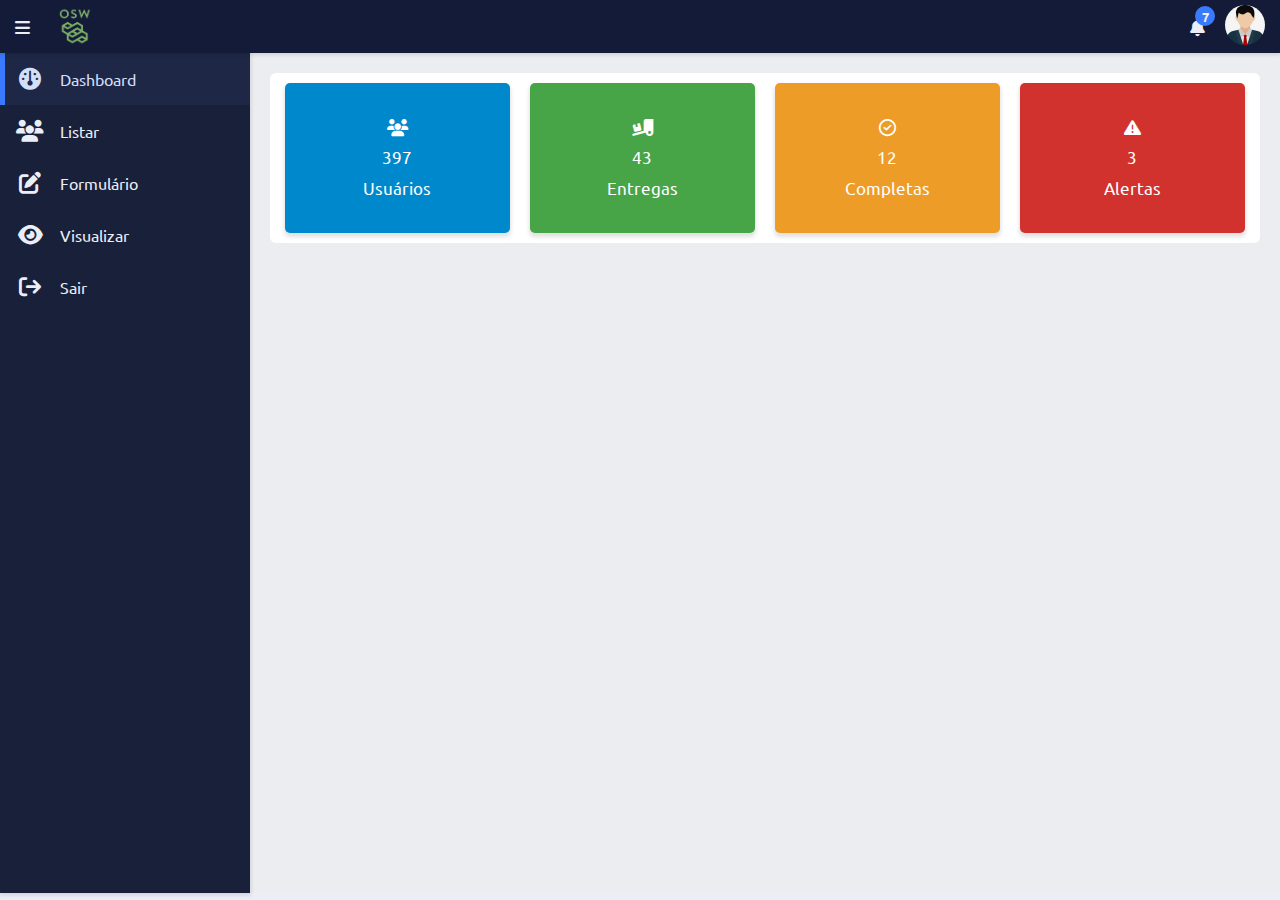
<file: index.html>
<!DOCTYPE html>
<html>
<head>
  <meta charset='utf-8'>
  <meta http-equiv='X-UA-Compatible' content='IE=edge'>
  <link rel="shortcut icon" href="images/favicon.ico"/>
  <link rel="stylesheet" href="https://cdnjs.cloudflare.com/ajax/libs/font-awesome/6.1.2/css/all.min.css"/>
  <title>Adm OliveiraSW</title>
  <meta name='viewport' content='width=device-width, initial-scale=1'>
  <link rel="stylesheet" href="css/custom_adm.css"/>
</head>
<body>
  <nav class="navbar">
    <div class="navbar-content">
      <div class="bars">
        <i class="fa-solid fa-bars"></i>
      </div>
      <img src="images/logo1.png" alt="OSW" class="logo" />
    </div>

    <div class="navbar-content">
      <div class="notification">
        <i class="fa-solid fa-bell"></i>
        <span class="number">7</span>
        <div class="dropdown-menu">
          <div class="dropdown-content">
            <li>
              <img src="images/user.jpg" alt="Usuario" />
              <div class="text">Lorem ipsum dolor sit amet consectetur adipisicing elit.</li>
                <li>
                  <img src="images/user.jpg" alt="Usuario" />
                  <div class="text">Lorem ipsum dolor sit amet consectetur adipisicing elit.</li>
                    <li>
                      <img src="images/user.jpg" alt="Usuario" />
                      <div class="text">Lorem ipsum dolor sit amet consectetur adipisicing elit.</li>
                        <li>
                          <img src="images/user.jpg" alt="Usuario" />
                          <div class="text">Lorem ipsum dolor sit amet consectetur adipisicing elit.</li>
                            <li>
                              <img src="images/user.jpg" alt="Usuario" />
                              <div class="text">Lorem ipsum dolor sit amet consectetur adipisicing elit.</li>
                                <li>
                                  <img src="images/user.jpg" alt="Usuario" />
                                  <div class="text">Lorem ipsum dolor sit amet consectetur adipisicing elit.</li>
                                    <li>
                                      <img src="images/user.jpg" alt="Usuario" />
                                      <div class="text">Lorem ipsum dolor sit amet consectetur adipisicing elit.</li>
          </div>
        </div>
      </div>
      <div class="avatar">
        <img src="images/user.jpg" alt="Usuario" />
        <div class="dropdown-menu setting">
         <div class="item">
          <span class="fa-solid fa-user"></span> Perfil
         </div>
         <div class="item">
          <span class="fa-solid fa-gear"></span> Configuração
         </div>
         <div class="item">
          <span class="fa-solid fa-arrow-right-from-bracket"></span> Sair
         </div>
        </div>
      </div>
    </div>

    

  </nav>

  <!-- Inicio conteudo -->
  <div class="content">
    <!-- Inicio da sidebar -->
    <div class="sidebar">
      <a href="index.html" class="sidebar-nav active"><i class="icon fa-solid fa-gauge"></i><span>Dashboard</span></a>

      <a href="listar.html" class="sidebar-nav"><i class="icon fa-solid fa-users"></i><span>Listar</span></a>

      <a href="formulario.html" class="sidebar-nav"><i class="icon fa-solid fa-edit"></i><span>Formulário</span></a>

      <a href="visualizar.html" class="sidebar-nav"><i class="icon fa-solid fa-eye"></i><span>Visualizar</span></a>

      <a href="login.html" class="sidebar-nav"><i class="icon fa-solid fa-arrow-right-from-bracket"></i><span>Sair</span></a>
    </div>
    <!-- conteudo adm -->
    <div class="wrapper">
      <div class="row">
        <div class="box box-first">
          <span class="fa-solid fa-users"></span>
          <span>397</span>
          <span>Usuários</span>
        </div>
        <div class="box box-second">
          <span class="fa-solid fa-truck-ramp-box"></span>
          <span>43</span>
          <span>Entregas</span>
        </div>
        <div class="box box-third">
          <span class="fa-regular fa-circle-check"></span>
          <span>12</span>
          <span>Completas</span>
        </div>
        <div class="box box-fourth">
          <span class="fa-solid fa-triangle-exclamation"></span>
          <span>3</span>
          <span>Alertas</span>
        </div>
      </div>
    </div>
  </div>

  <script src="js/custom_adm.js"></script>
</body>
</html>
</file>
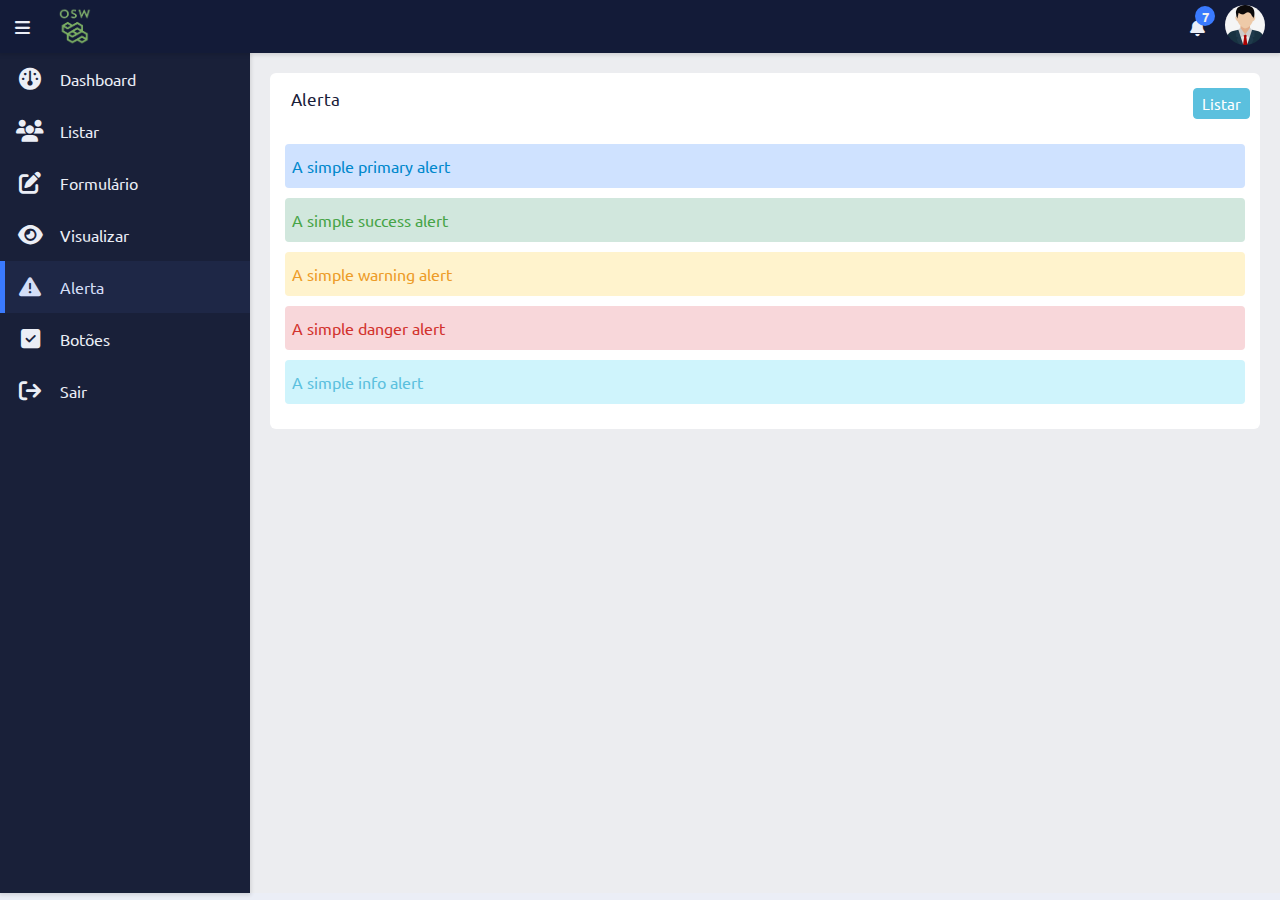
<file: alert.html>
<!DOCTYPE html>
<html>
<head>
  <meta charset='utf-8'>
  <meta http-equiv='X-UA-Compatible' content='IE=edge'>
  <link rel="shortcut icon" href="images/favicon.ico"/>
  <link rel="stylesheet" href="https://cdnjs.cloudflare.com/ajax/libs/font-awesome/6.1.2/css/all.min.css"/>
  <title>Adm OliveiraSW</title>
  <meta name='viewport' content='width=device-width, initial-scale=1'>
  <link rel="stylesheet" href="css/custom_adm.css"/>
</head>
<body>
  <nav class="navbar">
    <div class="navbar-content">
      <div class="bars">
        <i class="fa-solid fa-bars"></i>
      </div>
      <img src="images/logo1.png" alt="OSW" class="logo" />
    </div>

    <div class="navbar-content">
      <div class="notification">
        <i class="fa-solid fa-bell"></i>
        <span class="number">7</span>
        <div class="dropdown-menu">
          <div class="dropdown-content">
            <li>
              <img src="images/user.jpg" alt="Usuario" />
              <div class="text">Lorem ipsum dolor sit amet consectetur adipisicing elit.</li>
                <li>
                  <img src="images/user.jpg" alt="Usuario" />
                  <div class="text">Lorem ipsum dolor sit amet consectetur adipisicing elit.</li>
                    <li>
                      <img src="images/user.jpg" alt="Usuario" />
                      <div class="text">Lorem ipsum dolor sit amet consectetur adipisicing elit.</li>
                        <li>
                          <img src="images/user.jpg" alt="Usuario" />
                          <div class="text">Lorem ipsum dolor sit amet consectetur adipisicing elit.</li>
                            <li>
                              <img src="images/user.jpg" alt="Usuario" />
                              <div class="text">Lorem ipsum dolor sit amet consectetur adipisicing elit.</li>
                                <li>
                                  <img src="images/user.jpg" alt="Usuario" />
                                  <div class="text">Lorem ipsum dolor sit amet consectetur adipisicing elit.</li>
                                    <li>
                                      <img src="images/user.jpg" alt="Usuario" />
                                      <div class="text">Lorem ipsum dolor sit amet consectetur adipisicing elit.</li>
          </div>
        </div>
      </div>
      <div class="avatar">
        <img src="images/user.jpg" alt="Usuario" />
        <div class="dropdown-menu setting">
         <div class="item">
          <span class="fa-solid fa-user"></span> Perfil
         </div>
         <div class="item">
          <span class="fa-solid fa-gear"></span> Configuração
         </div>
         <div class="item">
          <span class="fa-solid fa-arrow-right-from-bracket"></span> Sair
         </div>
        </div>
      </div>
    </div>

    

  </nav>

  <!-- Inicio conteudo -->
  <div class="content">
    <!-- Inicio da sidebar -->
    <div class="sidebar">
      <a href="index.html" class="sidebar-nav"><i class="icon fa-solid fa-gauge"></i><span>Dashboard</span></a>

      <a href="listar.html" class="sidebar-nav"><i class="icon fa-solid fa-users"></i><span>Listar</span></a>

      <a href="formulario.html" class="sidebar-nav"><i class="icon fa-solid fa-edit"></i><span>Formulário</span></a>
      
      <a href="visualizar.html" class="sidebar-nav"><i class="icon fa-solid fa-eye"></i><span>Visualizar</span></a>

      <a href="alert.html" class="sidebar-nav active"><i class="icon fa-solid fa-exclamation-triangle"></i><span>Alerta</span></a>

      <a href="button.html" class="sidebar-nav"><i class="icon fa-solid fa-check-square"></i><span>Botões</span></a>

      <a href="login.html" class="sidebar-nav"><i class="icon fa-solid fa-arrow-right-from-bracket"></i><span>Sair</span></a>
    </div>
   <!-- Conteudo do ADM -->
   <div class="wrapper">
    <div class="row">
        <div class="top-content-adm">
            <span class="title-content">Alerta</span>
            <div class="top-content-adm-right">
                <button type="button" class="btn-info">Listar</button>
            </div>
        </div>

        <div class="content-adm">
           <p class="alert-primary">A simple primary alert</p>
           <p class="alert-success">A simple success alert</p>
           <p class="alert-warning">A simple warning alert</p>
           <p class="alert-danger">A simple danger alert</p>
           <p class="alert-info">A simple info alert</p>
        </div>

    </div>
</div>
</div>

<script src="js/custom_adm.js"></script>
</body>

</html>
</file>
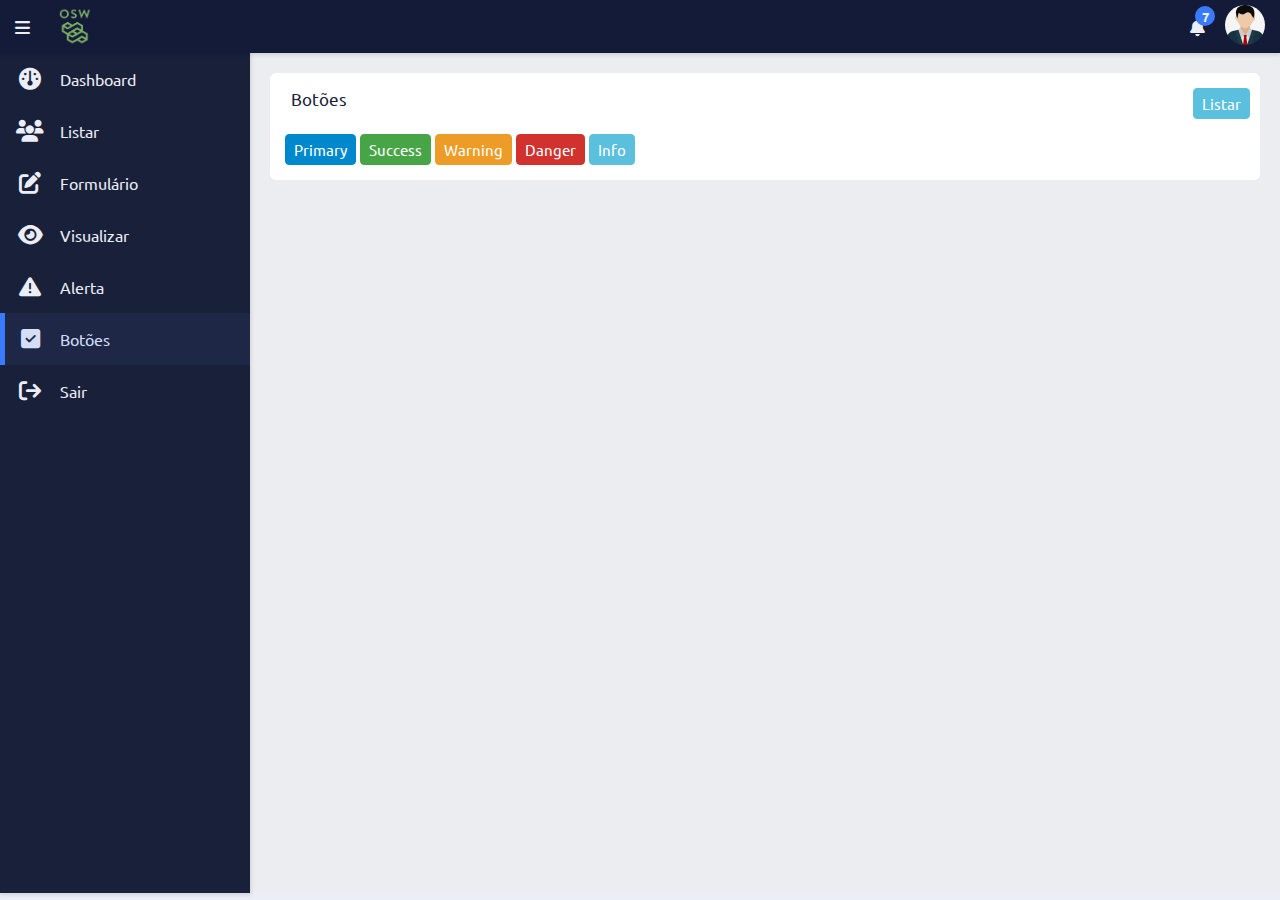
<file: button.html>
<!DOCTYPE html>
<html>
<head>
  <meta charset='utf-8'>
  <meta http-equiv='X-UA-Compatible' content='IE=edge'>
  <link rel="shortcut icon" href="images/favicon.ico"/>
  <link rel="stylesheet" href="https://cdnjs.cloudflare.com/ajax/libs/font-awesome/6.1.2/css/all.min.css"/>
  <title>Adm OliveiraSW</title>
  <meta name='viewport' content='width=device-width, initial-scale=1'>
  <link rel="stylesheet" href="css/custom_adm.css"/>
</head>
<body>
  <nav class="navbar">
    <div class="navbar-content">
      <div class="bars">
        <i class="fa-solid fa-bars"></i>
      </div>
      <img src="images/logo1.png" alt="OSW" class="logo" />
    </div>

    <div class="navbar-content">
      <div class="notification">
        <i class="fa-solid fa-bell"></i>
        <span class="number">7</span>
        <div class="dropdown-menu">
          <div class="dropdown-content">
            <li>
              <img src="images/user.jpg" alt="Usuario" />
              <div class="text">Lorem ipsum dolor sit amet consectetur adipisicing elit.</li>
                <li>
                  <img src="images/user.jpg" alt="Usuario" />
                  <div class="text">Lorem ipsum dolor sit amet consectetur adipisicing elit.</li>
                    <li>
                      <img src="images/user.jpg" alt="Usuario" />
                      <div class="text">Lorem ipsum dolor sit amet consectetur adipisicing elit.</li>
                        <li>
                          <img src="images/user.jpg" alt="Usuario" />
                          <div class="text">Lorem ipsum dolor sit amet consectetur adipisicing elit.</li>
                            <li>
                              <img src="images/user.jpg" alt="Usuario" />
                              <div class="text">Lorem ipsum dolor sit amet consectetur adipisicing elit.</li>
                                <li>
                                  <img src="images/user.jpg" alt="Usuario" />
                                  <div class="text">Lorem ipsum dolor sit amet consectetur adipisicing elit.</li>
                                    <li>
                                      <img src="images/user.jpg" alt="Usuario" />
                                      <div class="text">Lorem ipsum dolor sit amet consectetur adipisicing elit.</li>
          </div>
        </div>
      </div>
      <div class="avatar">
        <img src="images/user.jpg" alt="Usuario" />
        <div class="dropdown-menu setting">
         <div class="item">
          <span class="fa-solid fa-user"></span> Perfil
         </div>
         <div class="item">
          <span class="fa-solid fa-gear"></span> Configuração
         </div>
         <div class="item">
          <span class="fa-solid fa-arrow-right-from-bracket"></span> Sair
         </div>
        </div>
      </div>
    </div>

    

  </nav>

  <!-- Inicio conteudo -->
  <div class="content">
    <!-- Inicio da sidebar -->
    <div class="sidebar">
      <a href="index.html" class="sidebar-nav"><i class="icon fa-solid fa-gauge"></i><span>Dashboard</span></a>

      <a href="listar.html" class="sidebar-nav"><i class="icon fa-solid fa-users"></i><span>Listar</span></a>

      <a href="formulario.html" class="sidebar-nav"><i class="icon fa-solid fa-edit"></i><span>Formulário</span></a>
      
      <a href="visualizar.html" class="sidebar-nav"><i class="icon fa-solid fa-eye"></i><span>Visualizar</span></a>

      <a href="alert.html" class="sidebar-nav"><i class="icon fa-solid fa-exclamation-triangle"></i><span>Alerta</span></a>

      <a href="button.html" class="sidebar-nav active"><i class="icon fa-solid fa-check-square"></i><span>Botões</span></a>

      <a href="login.html" class="sidebar-nav"><i class="icon fa-solid fa-arrow-right-from-bracket"></i><span>Sair</span></a>
    </div>
   <!-- Conteudo do ADM -->
   <div class="wrapper">
    <div class="row">
        <div class="top-content-adm">
            <span class="title-content">Botões</span>
            <div class="top-content-adm-right">
                <button type="button" class="btn-info">Listar</button>
            </div>
        </div>

        <div class="content-adm">
           <button type="button" class="btn-primary">Primary</button>
           <button type="button" class="btn-success">Success</button>
           <button type="button" class="btn-warning">Warning</button>
           <button type="button" class="btn-danger">Danger</button>
           <button type="button" class="btn-info">Info</button>
        </div>

    </div>
</div>
</div>

<script src="js/custom_adm.js"></script>
</body>

</html>
</file>
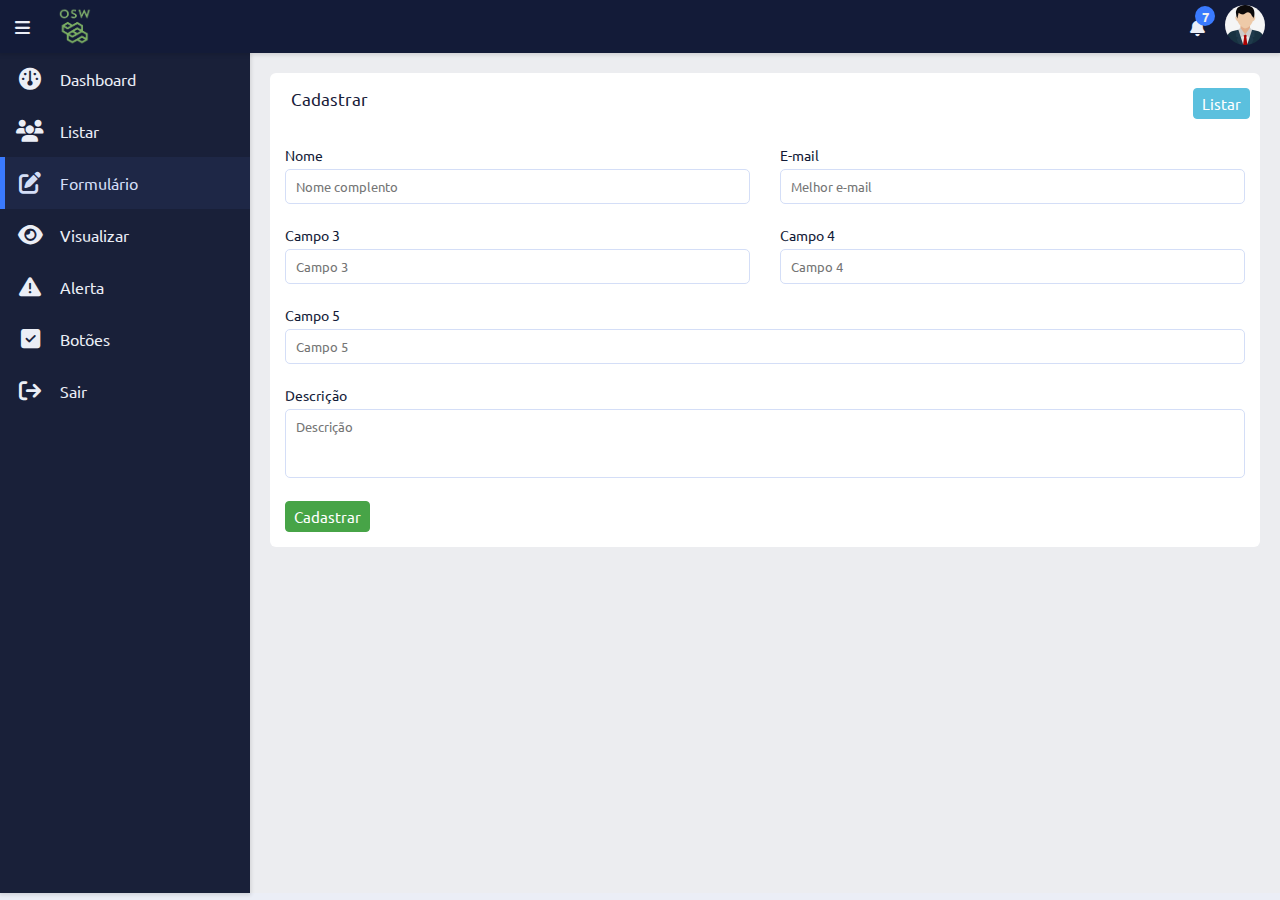
<file: formulario.html>
<!DOCTYPE html>
<html>
<head>
  <meta charset='utf-8'>
  <meta http-equiv='X-UA-Compatible' content='IE=edge'>
  <link rel="shortcut icon" href="images/favicon.ico"/>
  <link rel="stylesheet" href="https://cdnjs.cloudflare.com/ajax/libs/font-awesome/6.1.2/css/all.min.css"/>
  <title>Adm OliveiraSW</title>
  <meta name='viewport' content='width=device-width, initial-scale=1'>
  <link rel="stylesheet" href="css/custom_adm.css"/>
</head>
<body>
  <nav class="navbar">
    <div class="navbar-content">
      <div class="bars">
        <i class="fa-solid fa-bars"></i>
      </div>
      <img src="images/logo1.png" alt="OSW" class="logo" />
    </div>

    <div class="navbar-content">
      <div class="notification">
        <i class="fa-solid fa-bell"></i>
        <span class="number">7</span>
        <div class="dropdown-menu">
          <div class="dropdown-content">
            <li>
              <img src="images/user.jpg" alt="Usuario" />
              <div class="text">Lorem ipsum dolor sit amet consectetur adipisicing elit.</li>
                <li>
                  <img src="images/user.jpg" alt="Usuario" />
                  <div class="text">Lorem ipsum dolor sit amet consectetur adipisicing elit.</li>
                    <li>
                      <img src="images/user.jpg" alt="Usuario" />
                      <div class="text">Lorem ipsum dolor sit amet consectetur adipisicing elit.</li>
                        <li>
                          <img src="images/user.jpg" alt="Usuario" />
                          <div class="text">Lorem ipsum dolor sit amet consectetur adipisicing elit.</li>
                            <li>
                              <img src="images/user.jpg" alt="Usuario" />
                              <div class="text">Lorem ipsum dolor sit amet consectetur adipisicing elit.</li>
                                <li>
                                  <img src="images/user.jpg" alt="Usuario" />
                                  <div class="text">Lorem ipsum dolor sit amet consectetur adipisicing elit.</li>
                                    <li>
                                      <img src="images/user.jpg" alt="Usuario" />
                                      <div class="text">Lorem ipsum dolor sit amet consectetur adipisicing elit.</li>
          </div>
        </div>
      </div>
      <div class="avatar">
        <img src="images/user.jpg" alt="Usuario" />
        <div class="dropdown-menu setting">
         <div class="item">
          <span class="fa-solid fa-user"></span> Perfil
         </div>
         <div class="item">
          <span class="fa-solid fa-gear"></span> Configuração
         </div>
         <div class="item">
          <span class="fa-solid fa-arrow-right-from-bracket"></span> Sair
         </div>
        </div>
      </div>
    </div>

    

  </nav>

  <!-- Inicio conteudo -->
  <div class="content">
    <!-- Inicio da sidebar -->
    <div class="sidebar">
      <a href="index.html" class="sidebar-nav"><i class="icon fa-solid fa-gauge"></i><span>Dashboard</span></a>

      <a href="listar.html" class="sidebar-nav"><i class="icon fa-solid fa-users"></i><span>Listar</span></a>

      <a href="formulario.html" class="sidebar-nav active"><i class="icon fa-solid fa-edit"></i><span>Formulário</span></a>

      <a href="visualizar.html" class="sidebar-nav"><i class="icon fa-solid fa-eye"></i><span>Visualizar</span></a>

      <a href="alert.html" class="sidebar-nav"><i class="icon fa-solid fa-exclamation-triangle"></i><span>Alerta</span></a>

      <a href="button.html" class="sidebar-nav"><i class="icon fa-solid fa-check-square"></i><span>Botões</span></a>

      <a href="login.html" class="sidebar-nav"><i class="icon fa-solid fa-arrow-right-from-bracket"></i><span>Sair</span></a>
    </div>
   <!-- Conteudo do ADM -->
   <div class="wrapper">
    <div class="row">
        <div class="top-content-adm">
            <span class="title-content">Cadastrar</span>
            <div class="top-content-adm-right">
                <button type="button" class="btn-info">Listar</button>
            </div>
        </div>

        <div class="content-adm">
            <form class="form-adm">
                <div class="row-input">
                    <div class="column">
                        <label class="title-input">Nome</label>
                        <input type="text" name="name" id="name" class="input-adm" placeholder="Nome complento" />
                    </div>

                    <div class="column">
                        <label class="title-input">E-mail</label>
                        <input type="email" name="email" id="email" class="input-adm" placeholder="Melhor e-mail" />
                    </div>
                </div>

                <div class="row-input">
                    <div class="column">
                        <label class="title-input">Campo 3</label>
                        <input type="text" name="campo_3" id="campo_3" class="input-adm" placeholder="Campo 3" />
                    </div>

                    <div class="column">
                        <label class="title-input">Campo 4</label>
                        <input type="text" name="campo_4" id="campo_4" class="input-adm" placeholder="Campo 4" />
                    </div>
                </div>

                <div class="row-input">
                    <div class="column">
                        <label class="title-input">Campo 5</label>
                        <input type="text" name="campo_5" id="campo_5" class="input-adm" placeholder="Campo 5" />
                    </div>
                </div>

                <div class="row-input">
                    <div class="column">
                        <label class="title-input">Descrição</label>
                        <textarea id="descricao" class="input-adm" placeholder="Descrição" rows="3"></textarea>
                    </div>
                </div>

                <button type="button" class="btn-success">Cadastrar</button>

            </form>
        </div>

    </div>
</div>
</div>

<script src="js/custom_adm.js"></script>
</body>

</html>
</file>
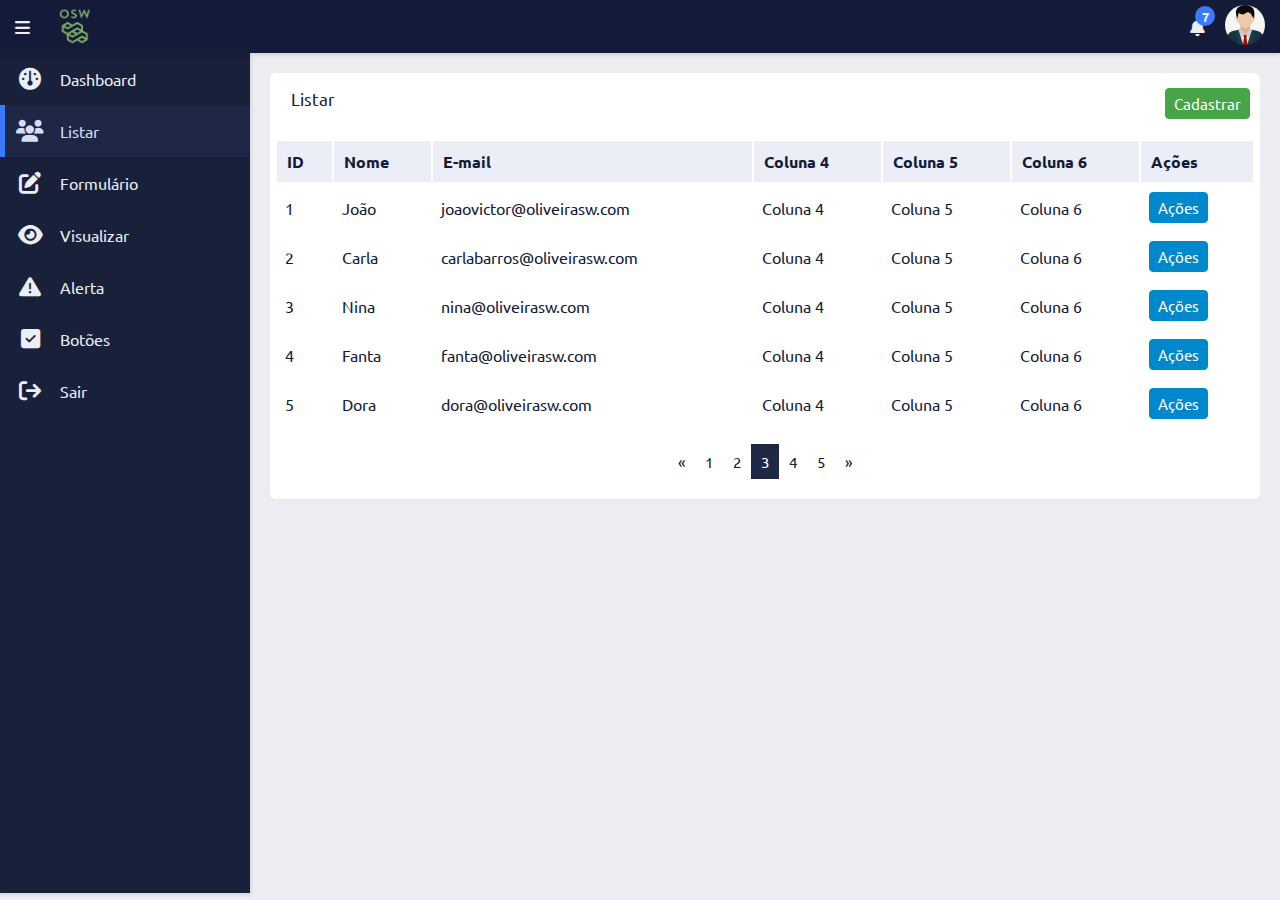
<file: listar.html>
<!DOCTYPE html>
<html>
<head>
  <meta charset='utf-8'>
  <meta http-equiv='X-UA-Compatible' content='IE=edge'>
  <link rel="shortcut icon" href="images/favicon.ico"/>
  <link rel="stylesheet" href="https://cdnjs.cloudflare.com/ajax/libs/font-awesome/6.1.2/css/all.min.css"/>
  <title>Adm OliveiraSW</title>
  <meta name='viewport' content='width=device-width, initial-scale=1'>
  <link rel="stylesheet" href="css/custom_adm.css"/>
</head>
<body>
  <nav class="navbar">
    <div class="navbar-content">
      <div class="bars">
        <i class="fa-solid fa-bars"></i>
      </div>
      <img src="images/logo1.png" alt="OSW" class="logo" />
    </div>

    <div class="navbar-content">
      <div class="notification">
        <i class="fa-solid fa-bell"></i>
        <span class="number">7</span>
        <div class="dropdown-menu">
          <div class="dropdown-content">
            <li>
              <img src="images/user.jpg" alt="Usuario" />
              <div class="text">Lorem ipsum dolor sit amet consectetur adipisicing elit.</li>
                <li>
                  <img src="images/user.jpg" alt="Usuario" />
                  <div class="text">Lorem ipsum dolor sit amet consectetur adipisicing elit.</li>
                    <li>
                      <img src="images/user.jpg" alt="Usuario" />
                      <div class="text">Lorem ipsum dolor sit amet consectetur adipisicing elit.</li>
                        <li>
                          <img src="images/user.jpg" alt="Usuario" />
                          <div class="text">Lorem ipsum dolor sit amet consectetur adipisicing elit.</li>
                            <li>
                              <img src="images/user.jpg" alt="Usuario" />
                              <div class="text">Lorem ipsum dolor sit amet consectetur adipisicing elit.</li>
                                <li>
                                  <img src="images/user.jpg" alt="Usuario" />
                                  <div class="text">Lorem ipsum dolor sit amet consectetur adipisicing elit.</li>
                                    <li>
                                      <img src="images/user.jpg" alt="Usuario" />
                                      <div class="text">Lorem ipsum dolor sit amet consectetur adipisicing elit.</li>
          </div>
        </div>
      </div>
      <div class="avatar">
        <img src="images/user.jpg" alt="Usuario" />
        <div class="dropdown-menu setting">
         <div class="item">
          <span class="fa-solid fa-user"></span> Perfil
         </div>
         <div class="item">
          <span class="fa-solid fa-gear"></span> Configuração
         </div>
         <div class="item">
          <span class="fa-solid fa-arrow-right-from-bracket"></span> Sair
         </div>
        </div>
      </div>
    </div>

    

  </nav>

  <!-- Inicio conteudo -->
  <div class="content">
    <!-- Inicio da sidebar -->
    <div class="sidebar">
      <a href="index.html" class="sidebar-nav"><i class="icon fa-solid fa-gauge"></i><span>Dashboard</span></a>

      <a href="listar.html" class="sidebar-nav active"><i class="icon fa-solid fa-users"></i><span>Listar</span></a>

      <a href="formulario.html" class="sidebar-nav"><i class="icon fa-solid fa-edit"></i><span>Formulário</span></a>

      <a href="visualizar.html" class="sidebar-nav"><i class="icon fa-solid fa-eye"></i><span>Visualizar</span></a>

      <a href="alert.html" class="sidebar-nav"><i class="icon fa-solid fa-exclamation-triangle"></i><span>Alerta</span></a>

      <a href="button.html" class="sidebar-nav"><i class="icon fa-solid fa-check-square"></i><span>Botões</span></a>

      <a href="login.html" class="sidebar-nav"><i class="icon fa-solid fa-arrow-right-from-bracket"></i><span>Sair</span></a>
    </div>
    <!-- conteudo adm -->
    <div class="wrapper">
      <div class="row">
       <div class="top-content-adm">
        <span class="title-content">Listar</span>
        <div class="top-content-adm-right">
          <button type="button" class="btn-success">Cadastrar</button>
        </div>    
       </div>
      <table class="table-list">
        <thead class="list-head">
          <th class="list-head-content">ID</th>
                            <th class="list-head-content">Nome</th>
                            <th class="list-head-content table-sm-none">E-mail</th>
                            <th class="list-head-content table-sm-none">Coluna 4</th>
                            <th class="list-head-content table-md-none">Coluna 5</th>
                            <th class="list-head-content table-lg-none">Coluna 6</th>
                            <th class="list-head-content">Ações</th>
        </thead>
        <tbody class="list-body">
          <tr>
            <td class="list-body-content">1</td>
            <td class="list-body-content">João</td>
            <td class="list-body-content table-sm-none">joaovictor@oliveirasw.com</td>
            <td class="list-body-content table-sm-none">Coluna 4</td>
            <td class="list-body-content table-md-none">Coluna 5</td>
            <td class="list-body-content table-lg-none">Coluna 6</td>
            <td class="list-body-content">
            <!-- <button type="button" class="btn-primary">Visualizar</button>
              <button type="button" class="btn-warning">Editar</button>
              <button type="button" class="btn-danger">Apagar</button> -->
              <div class="dropdown-action">
                <button onclick="actionDropdown(1)" class="dropdown-btn-action">Ações</button>
                <div id="actionDropdown1" class="dropdown-action-item">
                  <a href="#">Visualizar</a>
                  <a href="#">Editar</a>
                  <a href="#">Apagar</a>
                </div>
              </div>
            </td>
          </tr>

          <tr>
            <td class="list-body-content">2</td>
            <td class="list-body-content">Carla</td>
            <td class="list-body-content table-sm-none">carlabarros@oliveirasw.com</td>
            <td class="list-body-content table-sm-none">Coluna 4</td>
            <td class="list-body-content table-md-none">Coluna 5</td>
            <td class="list-body-content table-lg-none">Coluna 6</td>
            <td class="list-body-content">
              <div class="dropdown-action">
                <button onclick="actionDropdown(2)" class="dropdown-btn-action">Ações</button>
                <div id="actionDropdown2" class="dropdown-action-item">
                  <a href="#">Visualizar</a>
                  <a href="#">Editar</a>
                  <a href="#">Apagar</a>
                </div>
              </div>
              <!-- <button type="button" class="btn-primary">Visualizar</button>
              <button type="button" class="btn-warning">Editar</button>
              <button type="button" class="btn-danger">Apagar</button></td> -->
              </tr>

              <tr>
                <td class="list-body-content">3</td>
                <td class="list-body-content">Nina</td>
                <td class="list-body-content table-sm-none">nina@oliveirasw.com</td>
                <td class="list-body-content table-sm-none">Coluna 4</td>
                <td class="list-body-content table-md-none">Coluna 5</td>
                <td class="list-body-content table-lg-none">Coluna 6</td>
                <td class="list-body-content">
                  <div class="dropdown-action">
                    <button onclick="actionDropdown(3)" class="dropdown-btn-action">Ações</button>
                    <div id="actionDropdown3" class="dropdown-action-item">
                      <a href="#">Visualizar</a>
                      <a href="#">Editar</a>
                      <a href="#">Apagar</a>
                    </div>
                  </div>
                  <!-- <button type="button" class="btn-primary">Visualizar</button>
                  <button type="button" class="btn-warning">Editar</button>
                  <button type="button" class="btn-danger">Apagar</button></td> -->
                  </tr>

                  <tr>
                    <td class="list-body-content">4</td>
                    <td class="list-body-content">Fanta</td>
                    <td class="list-body-content table-sm-none">fanta@oliveirasw.com</td>
                    <td class="list-body-content table-sm-none">Coluna 4</td>
                    <td class="list-body-content table-md-none">Coluna 5</td>
                    <td class="list-body-content table-lg-none">Coluna 6</td>
                    <td class="list-body-content">
                      <div class="dropdown-action">
                        <button onclick="actionDropdown(4)" class="dropdown-btn-action">Ações</button>
                        <div id="actionDropdown4" class="dropdown-action-item">
                          <a href="#">Visualizar</a>
                          <a href="#">Editar</a>
                          <a href="#">Apagar</a>
                        </div>
                      </div>
                      <!-- <button type="button" class="btn-primary">Visualizar</button>
                      <button type="button" class="btn-warning">Editar</button>
                      <button type="button" class="btn-danger">Apagar</button></td> -->
                      </tr>

                      <tr>
                        <td class="list-body-content">5</td>
                        <td class="list-body-content">Dora</td>
                        <td class="list-body-content table-sm-none">dora@oliveirasw.com</td>
                        <td class="list-body-content table-sm-none">Coluna 4</td>
                        <td class="list-body-content table-md-none">Coluna 5</td>
                        <td class="list-body-content table-lg-none">Coluna 6</td>
                        <td class="list-body-content">
                          <div class="dropdown-action">
                            <button onclick="actionDropdown(5)" class="dropdown-btn-action">Ações</button>
                            <div id="actionDropdown5" class="dropdown-action-item">
                              <a href="#">Visualizar</a>
                              <a href="#">Editar</a>
                              <a href="#">Apagar</a>
                            </div>
                          </div>
                          <!-- <button type="button" class="btn-primary">Visualizar</button>
                          <button type="button" class="btn-warning">Editar</button>
                          <button type="button" class="btn-danger">Apagar</button></td> -->
                          </tr>
        </tbody>
      </table>

      <div class="content-pagination">
        <div class="pagination">
          <a href="#">&laquo;</a>
          <a href="#">1</a>
          <a href="#">2</a>
          <a href="#" class="active">3</a>
          <a href="#">4</a>
          <a href="#">5</a>
          <a href="#">&raquo;</a>
        </div>
      </div>
      </div>
    </div>
  </div>

  <script src="js/custom_adm.js"></script>
</body>
</html>
</file>
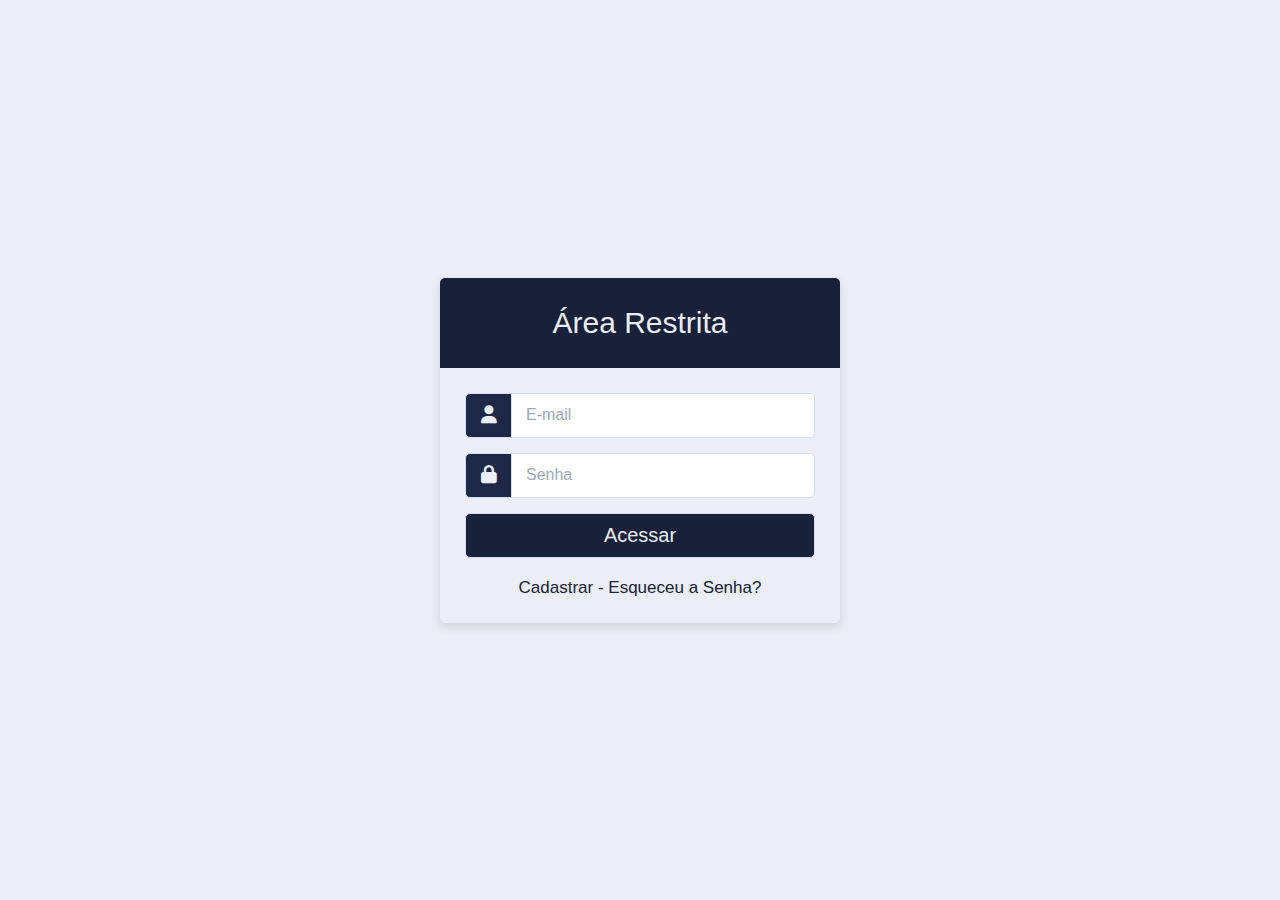
<file: login.html>
<!DOCTYPE html>
<html lang="pt-br">
<head>
  <meta charset='utf-8'>
  <meta http-equiv='X-UA-Compatible' content='IE=edge'>
  <link rel="shortcut icon" href="images/favicon.ico"/>
  <link rel="stylesheet" href="https://cdnjs.cloudflare.com/ajax/libs/font-awesome/6.1.2/css/all.min.css"/>
  <title>Login OliveiraSW</title>
  <meta name='viewport' content='width=device-width, initial-scale=1'>
  <link rel="stylesheet" href="css/custom_login.css"/>
</head>
<body class="d-flex"> 
  <div class="container-login">
    <div class="wrapper-login">
      <div class="title">
        <span>Área Restrita</span>
      </div>
      <form action="index.html" class="form-login">
        <div class="row">
          <i class="fa-solid fa-user"></i>
          <input type="text" placeholder="E-mail" required />  
        </div>

        <div class="row">
          <i class="fa-solid fa-lock"></i>
          <input type="password" placeholder="Senha" required />  
        </div>
        <div class="row button">
          <input type="submit" value="Acessar" />
        </div>

        <div class="signup-link">
          <a href="#">Cadastrar - </a><a href="#">Esqueceu a Senha?</a>
        </div>
      </form>
    </div>
  </div>  
</body>
</html>
</file>
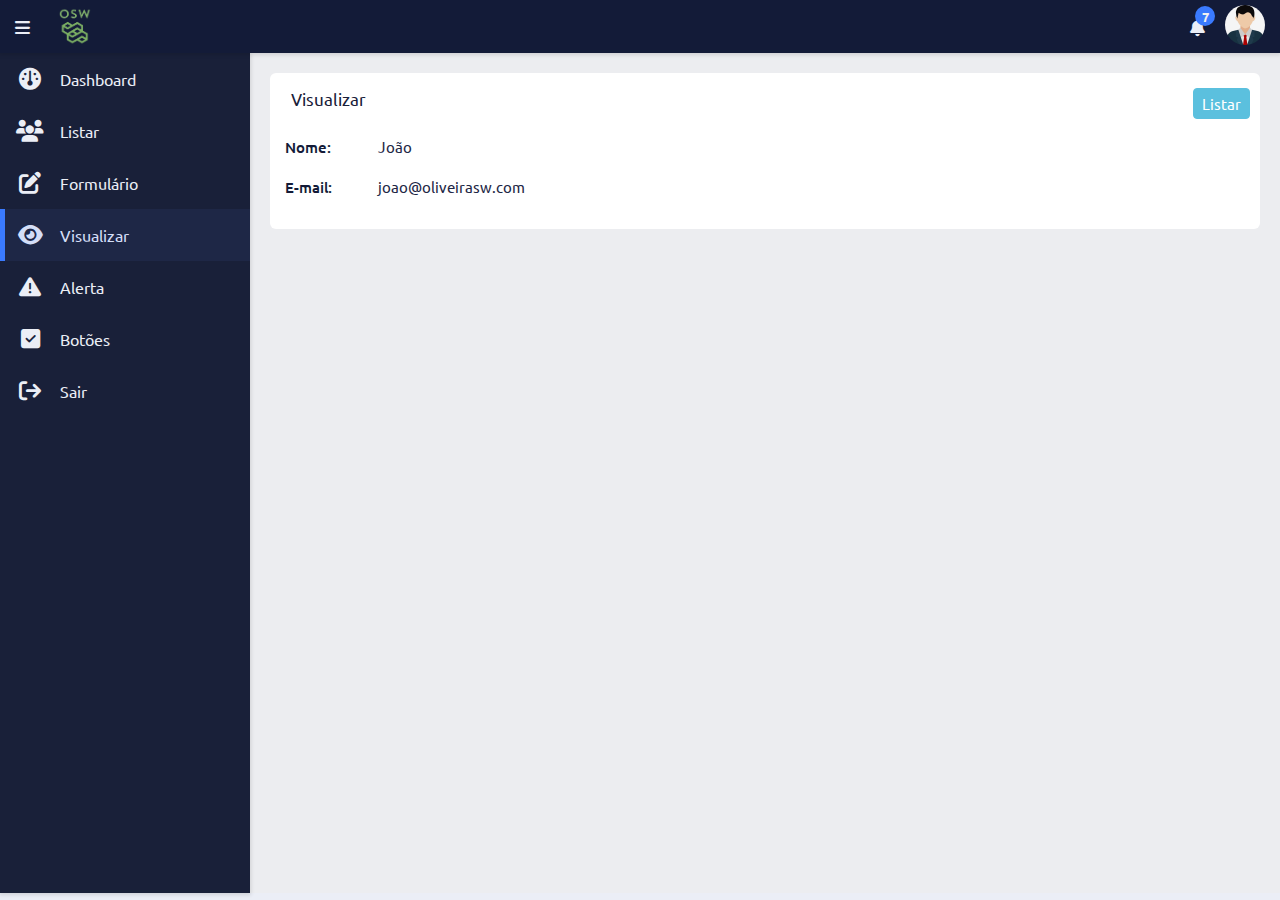
<file: visualizar.html>
<!DOCTYPE html>
<html>
<head>
  <meta charset='utf-8'>
  <meta http-equiv='X-UA-Compatible' content='IE=edge'>
  <link rel="shortcut icon" href="images/favicon.ico"/>
  <link rel="stylesheet" href="https://cdnjs.cloudflare.com/ajax/libs/font-awesome/6.1.2/css/all.min.css"/>
  <title>Adm OliveiraSW</title>
  <meta name='viewport' content='width=device-width, initial-scale=1'>
  <link rel="stylesheet" href="css/custom_adm.css"/>
</head>
<body>
  <nav class="navbar">
    <div class="navbar-content">
      <div class="bars">
        <i class="fa-solid fa-bars"></i>
      </div>
      <img src="images/logo1.png" alt="OSW" class="logo" />
    </div>

    <div class="navbar-content">
      <div class="notification">
        <i class="fa-solid fa-bell"></i>
        <span class="number">7</span>
        <div class="dropdown-menu">
          <div class="dropdown-content">
            <li>
              <img src="images/user.jpg" alt="Usuario" />
              <div class="text">Lorem ipsum dolor sit amet consectetur adipisicing elit.</li>
                <li>
                  <img src="images/user.jpg" alt="Usuario" />
                  <div class="text">Lorem ipsum dolor sit amet consectetur adipisicing elit.</li>
                    <li>
                      <img src="images/user.jpg" alt="Usuario" />
                      <div class="text">Lorem ipsum dolor sit amet consectetur adipisicing elit.</li>
                        <li>
                          <img src="images/user.jpg" alt="Usuario" />
                          <div class="text">Lorem ipsum dolor sit amet consectetur adipisicing elit.</li>
                            <li>
                              <img src="images/user.jpg" alt="Usuario" />
                              <div class="text">Lorem ipsum dolor sit amet consectetur adipisicing elit.</li>
                                <li>
                                  <img src="images/user.jpg" alt="Usuario" />
                                  <div class="text">Lorem ipsum dolor sit amet consectetur adipisicing elit.</li>
                                    <li>
                                      <img src="images/user.jpg" alt="Usuario" />
                                      <div class="text">Lorem ipsum dolor sit amet consectetur adipisicing elit.</li>
          </div>
        </div>
      </div>
      <div class="avatar">
        <img src="images/user.jpg" alt="Usuario" />
        <div class="dropdown-menu setting">
         <div class="item">
          <span class="fa-solid fa-user"></span> Perfil
         </div>
         <div class="item">
          <span class="fa-solid fa-gear"></span> Configuração
         </div>
         <div class="item">
          <span class="fa-solid fa-arrow-right-from-bracket"></span> Sair
         </div>
        </div>
      </div>
    </div>

    

  </nav>

  <!-- Inicio conteudo -->
  <div class="content">
    <!-- Inicio da sidebar -->
    <div class="sidebar">
      <a href="index.html" class="sidebar-nav"><i class="icon fa-solid fa-gauge"></i><span>Dashboard</span></a>

      <a href="listar.html" class="sidebar-nav"><i class="icon fa-solid fa-users"></i><span>Listar</span></a>

      <a href="formulario.html" class="sidebar-nav"><i class="icon fa-solid fa-edit"></i><span>Formulário</span></a>
      
      <a href="visualizar.html" class="sidebar-nav active"><i class="icon fa-solid fa-eye"></i><span>Visualizar</span></a>
      
      <a href="alert.html" class="sidebar-nav"><i class="icon fa-solid fa-exclamation-triangle"></i><span>Alerta</span></a>

      <a href="button.html" class="sidebar-nav"><i class="icon fa-solid fa-check-square"></i><span>Botões</span></a>

      <a href="login.html" class="sidebar-nav"><i class="icon fa-solid fa-arrow-right-from-bracket"></i><span>Sair</span></a>
    </div>
   <!-- Conteudo do ADM -->
   <div class="wrapper">
    <div class="row">
        <div class="top-content-adm">
            <span class="title-content">Visualizar</span>
            <div class="top-content-adm-right">
                <button type="button" class="btn-info">Listar</button>
            </div>
        </div>

        <div class="content-adm">
            <div class="view-det-adm">
              <span class="view-adm-title">Nome:</span>
              <span class="view-adm-info">João</span>
            </div>

            <div class="view-det-adm">
              <span class="view-adm-title">E-mail:</span>
              <span class="view-adm-info">joao@oliveirasw.com</span>
            </div>
        </div>

    </div>
</div>
</div>

<script src="js/custom_adm.js"></script>
</body>

</html>
</file>
<file: css/custom_adm.css>
@import url('https://fonts.googleapis.com/css2?family=Ubuntu:wght@300;400;500;700&display=swap');
* {
    margin: 0;
    padding: 0;
    box-sizing: border-box;
    font-family: "Ubuntu", sans-serif;
}

:root {
    --site-color: #3a7afe;
    --main-color: #ebeef6;
    --active-color: #d4def7;
    --bg-color: #ecedf0;
    --second-color: #f1f1f1;
    --third-color: #9fa7bd;
    --fourth-color: #fff;
    --fifth-color: #000;
    --sixth-color: #222;
    --main-bg-color: #192039;
    --second-bg-color: #1e2746;
    --third-bg-color: #3a7afe;
    --fourth-bg-color: #131b38;
    --primary-color: #0088cc;
    --success-color: #47a447;
    --info-color: #5bc0de;
    --warning-color: #ed9c28;
    --danger-color: #d2322d;
    --primary-color-second: #cfe2ff;
    --success-color-second: #d1e7dd;
    --info-color-second: #cff4fc;
    --warning-color-second: #fff3cd;
    --danger-color-second: #f8d7da;
}

body {
    background-color: var(--main-color);
}

.navbar {
    color: var(--main-color);
    display: flex;
    justify-content: space-between;
    align-items: center;
    background-color: var(--fourth-bg-color);
    position: sticky;
    box-shadow: 0px 1px 4px 1px rgba(0, 0, 0, 0.12);
    padding: 5px 15px;
    font-size: 17px;
    top: 0;
    z-index: 1;
}

.navbar .navbar-content {
    display: flex;
    align-items: center;
}

.navbar .bars,
.notification {
    margin-right: 20px;
    cursor: pointer;
}

.logo {
    width: 50px;
}

.notification,
.avatar {
    cursor: pointer;
    position: relative;
}

.notification .number {
    position: absolute;
    font-size: 13px;
    font-weight: bold;
    background-color: var(--site-color);
    width: 20px;
    color: var(--second-color);
    height: 20px;
    border-radius: 50%;
    right: -10px;
    top: -10px;
    display: flex;
    align-items: center;
    justify-content: center;
}

.avatar img {
    width: 40px;
    height: 40px;
    border-radius: 50%;
    object-fit: cover;
}


/* Dropdown navbar */

.dropdown-menu {
    position: absolute;
    right: 0;
    top: 100%;
    box-shadow: 0 8px 16px 0 rgba(0, 0, 0, 0.2);
    background-color: var(--main-bg-color);
    width: 280px;
    border-radius: 7px;
    display: none;
}

.dropdown-content {
    max-height: 400px;
    overflow-y: auto;
}

.dropdown-menu li,
.dropdown-menu .item {
    display: flex;
    align-items: center;
    padding: 10px;
    border-bottom: 1px solid var(--second-bg-color);
    cursor: pointer;
    font-size: 15px;
}

.dropdown-menu li img {
    width: 50px;
    height: 50px;
    border-radius: 50%;
    object-fit: cover;
    flex-shrink: 0;
}

.dropdown-menu li .text {
    font-style: italic;
    margin-left: 20px;
    text-overflow: ellipsis;
    overflow: hidden;
    white-space: nowrap;
}

.dropdown-menu li:hover,
.dropdown-menu .item:hover {
    background-color: var(--second-bg-color);
}


/*Apresentar a mensagem inteira */


/*.dropdown-menu li:hover .text {
    white-space: pre-wrap;
}*/

.dropdown-menu .item span {
    margin-right: 15px;
}

.dropdown-menu.setting {
    width: 150px;
}

.dropdown-menu.active {
    display: block;
}


/* Inicio do conteudo */

.content {
    display: flex;
}


/* Inicio Sidebar */

.content .sidebar {
    color: var(--main-color);
    height: calc(100vh - 60px);
    width: 60px;
    /*width: 250px;*/
    position: sticky;
    background-color: var(--main-bg-color);
    box-shadow: 0 1px 4px 1px rgba(0, 0, 0, 0.12);
    top: 60px;
    overflow: auto;
    transition: 0.3s width ease-in-out;
    flex-shrink: 0;
}

@media (max-width: 768px) {
    .content .sidebar {
        width: 60px;
        position: fixed;
        z-index: 1;
        width: 0;
    }
}

.content .sidebar:hover,
.content .sidebar.active {
    width: 250px;
}

.sidebar .sidebar-nav {
    text-decoration: none;
    display: flex;
    align-items: center;
    padding: 15px 0;
    position: relative;
    cursor: pointer;
    transition: 0.3s background ease;
    font-size: 16px;
}

.sidebar a {
    color: var(--main-color);
}

.sidebar a:hover {
    background-color: var(--second-bg-color);
    color: var(--active-color);
}

.sidebar .sidebar-nav.active {
    background-color: var(--second-bg-color);
    color: var(--active-color);
}

.sidebar .sidebar-nav.active::before {
    content: "";
    position: absolute;
    left: 0;
    top: 0;
    height: 100%;
    width: 5px;
    background-color: var(--site-color);
}

.sidebar-nav .icon {
    width: 60px;
    display: flex;
    align-items: center;
    justify-content: center;
    font-size: 22px;
    flex-shrink: 0;
}


/* Conteudo */

.content .wrapper {
    width: 100%;
    padding: 10px;
    background-color: var(--bg-color);
}

.content .row {
    background-color: var(--fourth-color);
    text-align: left;
    border-radius: 6px;
    margin: 10px;
}

.wrapper .row {
    display: flex;
    justify-content: space-between;
    padding: 5px;
    flex-wrap: wrap;
}

.row .box {
    background-color: #f00;
    width: 23%;
    margin: 5px 1%;
    height: 150px;
    position: relative;
    display: flex;
    align-items: center;
    justify-content: center;
    padding: 20px;
    color: var(--fourth-color);
    border-radius: 5px;
    overflow: hidden;
    flex-direction: column;
    box-shadow: 0 3px 4px 1px rgba(0, 0, 0, 0.12);
}

.row .box-first {
    background: var(--primary-color);
}

.row .box-second {
    background: var(--success-color);
}

.row .box-third {
    background: var(--warning-color);
}

.row .box-fourth {
    background: var(--danger-color);
}

.box span {
    margin: 5px 0;
    font-size: 17px;
    position: relative;
}

@media (max-width: 1024px) {
    .row .box {
        width: 48%;
    }
}

@media (max-width: 768px) {
    .row .box {
        width: 98%;
    }
}

@media (max-width: 600px) {
    .wrapper .row {
        padding: 10px 0;
    }
}


/*Listar*/

.row .top-content-adm {
    width: 100%;
    overflow: hidden;
}

.top-content-adm .title-content {
    float: left;
    color: var(--main-bg-color);
    padding: 10px 16px;
    font-size: 17px;
}

.top-content-adm .top-content-adm-right {
    padding: 10px 5px 5px 0;
    float: right;
}

.table-list {
    margin-top: 15px;
    width: 100%;
}

.table-list .list-head .list-head-content {
    background-color: var(--main-color);
    color: var(--fourth-bg-color);
    padding: 10px;
}

.table-list .list-body .list-body-content {
    background-color: var(--fourth-color);
    color: var(--fourth-bg-color);
    padding: 8px;
}

@media (max-width: 540px) {
    .table-sm-none {
        display: none;
    }
}

@media (max-width: 720px) {
    .table-md-none {
        display: none;
    }
}

@media (max-width: 960px) {
    .table-lg-none {
        display: none;
    }
}

@media (max-width: 1140px) {
    .table-xl-none {
        display: none;
    }
}


/* Paginacao */

.content-pagination {
    margin: 15px 0;
    width: 100%;
    display: flex;
    align-items: center;
    justify-content: center;
}

.pagination {
    display: inline-block;
    font-size: 15px;
}

.pagination a {
    color: var(--fourth-bg-color);
    float: left;
    padding: 8px 10px;
    text-decoration: none;
    transition: background-color .3s;
}

.pagination a.active {
    background-color: var(--second-bg-color);
    color: var(--fourth-color);
}

.pagination a:hover:not(.active) {
    background-color: var(--main-color);
}


/* Personalizar botao */

.btn-primary {
    background-color: var(--primary-color);
    color: var(--fourth-color);
    padding: 5px 8px;
    border: 1px solid var(--primary-color);
    border-radius: 4px;
    cursor: pointer;
    font-size: 15px;
    transition: all .3s ease;
}

.btn-primary:hover {
    background-color: var(--fourth-color);
    color: var(--primary-color);
}

.btn-success {
    background-color: var(--success-color);
    color: var(--fourth-color);
    padding: 5px 8px;
    border: 1px solid var(--success-color);
    border-radius: 4px;
    cursor: pointer;
    font-size: 15px;
    transition: all .3s ease;
}

.btn-success:hover {
    background-color: var(--fourth-color);
    color: var(--success-color);
}

.btn-warning {
    background-color: var(--warning-color);
    color: var(--fourth-color);
    padding: 5px 8px;
    border: 1px solid var(--warning-color);
    border-radius: 4px;
    cursor: pointer;
    font-size: 15px;
    transition: all .3s ease;
}

.btn-warning:hover {
    background-color: var(--fourth-color);
    color: var(--warning-color);
}

.btn-danger {
    background-color: var(--danger-color);
    color: var(--fourth-color);
    padding: 5px 8px;
    border: 1px solid var(--danger-color);
    border-radius: 4px;
    cursor: pointer;
    font-size: 15px;
    transition: all .3s ease;
}

.btn-danger:hover {
    background-color: var(--fourth-color);
    color: var(--danger-color);
}

.btn-info {
    background-color: var(--info-color);
    color: var(--fourth-color);
    padding: 5px 8px;
    border: 1px solid var(--info-color);
    border-radius: 4px;
    cursor: pointer;
    font-size: 15px;
    transition: all .3s ease;
}

.btn-info:hover {
    background-color: var(--fourth-color);
    color: var(--info-color);
}

.dropdown-btn-action {
    background-color: var(--primary-color);
    color: var(--fourth-color);
    padding: 5px 8px;
    border: 1px solid var(--primary-color);
    border-radius: 4px;
    cursor: pointer;
    font-size: 15px;
    transition: all .3s ease;
}

.dropdown-btn-action:hover,
.dropdown-btn-action:focus {
    background-color: var(--fourth-color);
    color: var(--primary-color);
}

.dropdown-action {
    position: relative;
    display: inline-block;
}

.dropdown-action-item {
    display: none;
    position: absolute;
    background-color: var(--fourth-color);
    min-width: 130px;
    overflow: auto;
    box-shadow: 0px 8px 16px 0 rgba(0, 0, 0, 0.2);
    right: 0;
    z-index: 1;
}

.dropdown-action-item a {
    color: var(--sixth-color);
    padding: 12px 16px;
    text-decoration: none;
    display: block;
}

.dropdown-action-item a:hover {
    background-color: var(--main-color);
}

.show-dropdown-action {
    display: block;
}

/* Formulario */

.wrapper .content-adm {
    width: 100%;
    padding: 10px;
}

.form-adm {
    width: 100%;
    position: relative;
    margin: 10px auto 0 auto;
}

.row-input {
    width: 100%;
    display: grid;
    grid-template-columns: repeat(auto-fit, minmax(300px, 1fr));
    gap: 20px 30px;
    margin-bottom: 20px;
}

.title-input {
    color: var(--fourth-bg-color);
    font-size: 14px;
}

input.input-adm,
textarea.input-adm {
    width: 100%;
    font-weight: 400;
    padding: 8px 10px;
    border-radius: 5px;
    border: 1.2px solid var(--active-color);
    margin-top: 5px;
}

textarea.input-adm {
    resize: none;
}

input.input-adm:focus,
textarea.input-adm:focus {
    outline: none;
    border-color: var(--site-color);
}

/* Visualizar */

.content-adm .view-det-adm{
    margin-bottom: 15px;
    display: flex;
    align-items: center;
}

.view-det-adm .view-adm-title{
    width: 80px;
    color: var(--fourth-bg-color);
    font-size: 15px;
    font-weight: 500;
    margin-right: 10px;
}

.view-det-adm .view-adm-info{
    width: 100%;
    font-size: 15px;
    padding: 3px 10px;
    color: var(--second-bg-color);
}

/* Alerta */

.alert-primary{
    background-color: var(--primary-color-second);
    color: var(--primary-color);
    margin: 10px 0;
    border-radius: 4px;
    padding: 12px 7px;
}

.alert-success{
    background-color: var(--success-color-second);
    color: var(--success-color);
    margin: 10px 0;
    border-radius: 4px;
    padding: 12px 7px;
}

.alert-warning{
    background-color: var(--warning-color-second);
    color: var(--warning-color);
    margin: 10px 0;
    border-radius: 4px;
    padding: 12px 7px;
}

.alert-danger{
    background-color: var(--danger-color-second);
    color: var(--danger-color);
    margin: 10px 0;
    border-radius: 4px;
    padding: 12px 7px;
}

.alert-info{
    background-color: var(--info-color-second);
    color: var(--info-color);
    margin: 10px 0;
    border-radius: 4px;
    padding: 12px 7px;
}
</file>
<file: css/custom_login.css>
@import url('https://fonts.googleapis.com/css2?family=Poppins:wght@400;600;700&family=Ubuntu:wght@300;400;500;700&display=swap');

*{
  margin: 0;
  padding: 0;
  box-sizing: border-box;
  font-family: 'Ubunto',sans-serif;
}
:root{
--site-color:#3a7afe;
--main-color:#ebeef6;
--active-color:#d4def7;
--bg-color:#ecedf0;
--second-color:■#f1f1f1;
--third-color:#9fa7bd;
--main-bg-color:#192039;
--second-bg-color:#1e2746;
--third-bg-color:#3a7afe;
--fourth-bg-color:#131b38;
--primary-color:#0088cc;
--success-color:#47a447;
--info-color:#5bc0de;
--warning-color:#ed9c28;
--danger-color:#d2322d;
}

body{
  background-color: var(--main-color);
}

.d-flex{
  display: flex;
  align-items: center;
  justify-content: center;
  height: 100vh;
}

.container-login{
  width: 400px;
  display: flex;
  flex-direction: row;
  margin: 0 5px;
}

.wrapper-login{
  width: 100%;
  background: var(--second-color);
  border-radius: 5px;
  box-shadow: 0px 4px 10px 1px rgba(0,0,0,0.1);
}

.wrapper-login .title{
  height: 90px;
  background: var(--main-bg-color);
  border-radius: 5px 5px 0 0;
  color: var(--main-color);
  font-size: 30px;
  font-weight: 400;
  display: flex;
  align-items: center;
  justify-content: center;
}

.wrapper-login .form-login{
  padding: 25px;
}

.wrapper-login .form-login .row{
  height: 45px;
  margin-bottom:15px ;
  position: relative;
}

.wrapper-login .form-login .row input{
  height: 100%;
  width: 100%;
  outline: none;
  padding-left: 60px;
  border-radius: 5px;
  border: 1px solid var(--active-color);
  font-size: 16px;
  transition: all 0.3s ease;
}

.form-login .row input::placeholder{
  color: var(--third-color);
}

.wrapper-login .form-login .row i{
  position: absolute;
  width: 47px;
  height: 100%;
  color: var(--main-color);
  font-size: 18px;
  background: var(--second-bg-color);
  border: 1px solid var(--active-color);
  border-radius: 5px 0 0 5px;
  display: flex;
  align-items: center;
  justify-content: center;
}

.wrapper-login .form-login .button input{
  color: var(--main-color);
  font-size: 20px;
  font-weight: 300;
  padding-left: 0px;
  background: var(--main-bg-color);
  border: 1px solid var(--active-color);
  cursor: pointer;
}

.form-login .button input:hover{
  background: var(--second-bg-color);
}

.wrapper-login .form-login .signup-link{
  text-align: center;
  margin-top: 20px;
  font-size: 17px;
}

.wrapper-login .form-login .signup-link a{
  color: var(--main-bg-color);
  text-decoration: none;
}

.form-login .signup-link a:hover{
  color: var(--site-color);
}
</file>
